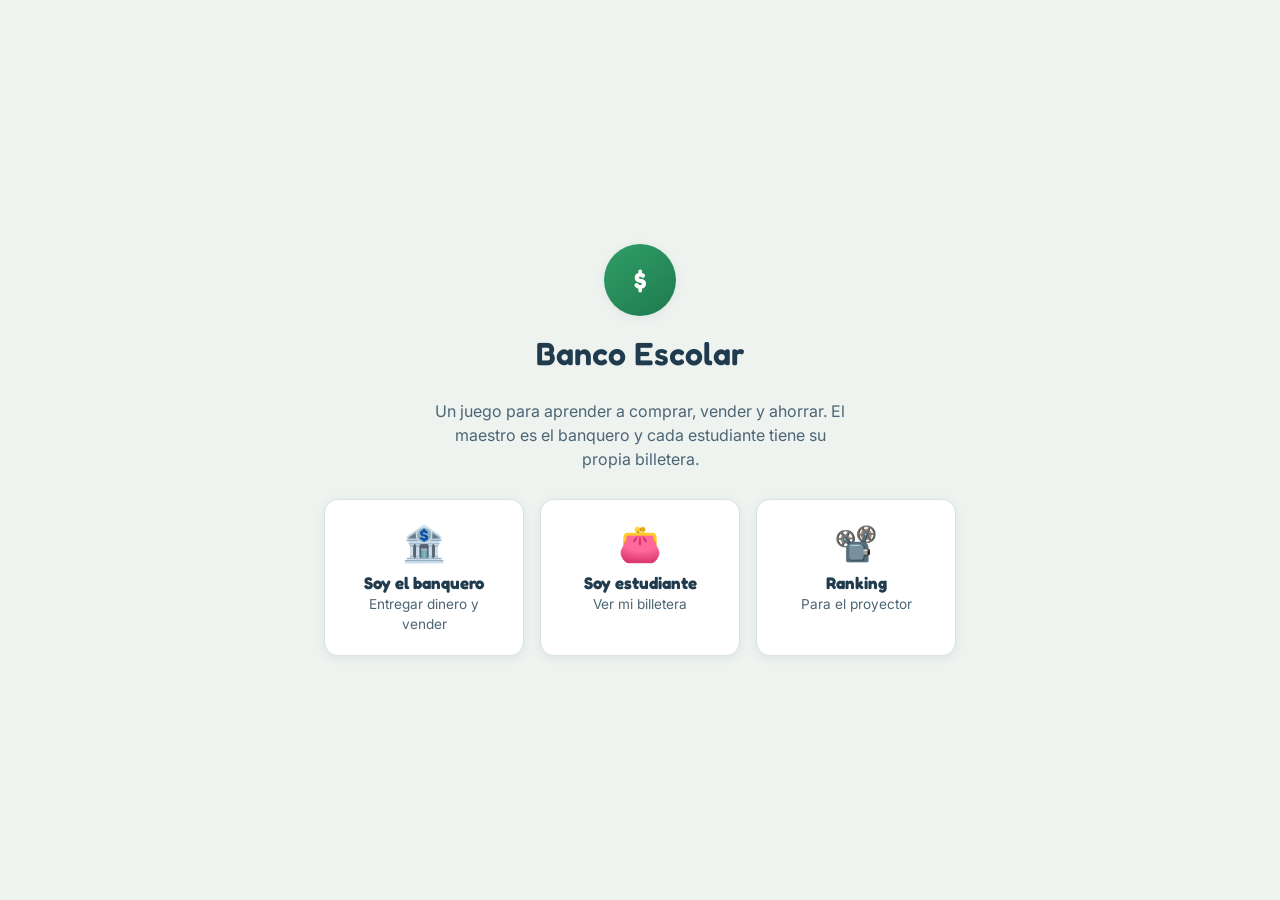
<file: index.html>
<!DOCTYPE html>
<html lang="es">
<head>
<meta charset="UTF-8">
<meta name="viewport" content="width=device-width, initial-scale=1">
<title>Banco Escolar</title>
<link rel="stylesheet" href="css/styles.css">
</head>
<body>
  <div class="landing">
    <div class="coin">$</div>
    <h1>Banco Escolar</h1>
    <p>Un juego para aprender a comprar, vender y ahorrar. El maestro es el banquero y cada estudiante tiene su propia billetera.</p>
    <div class="role-choices">
      <a class="role-card" href="teacher.html">
        <span class="emoji">🏦</span>
        <strong>Soy el banquero</strong>
        <span>Entregar dinero y vender</span>
      </a>
      <a class="role-card" href="student.html">
        <span class="emoji">👛</span>
        <strong>Soy estudiante</strong>
        <span>Ver mi billetera</span>
      </a>
      <a class="role-card" href="ranking.html">
        <span class="emoji">📽️</span>
        <strong>Ranking</strong>
        <span>Para el proyector</span>
      </a>
    </div>
  </div>
</body>
</html>
</file>
<file: css/styles.css>
@import url('https://fonts.googleapis.com/css2?family=Fredoka:wght@500;600;700&family=Inter:wght@400;500;600;700&display=swap');

:root{
  --ink:#1F3B4D;
  --ink-soft:#4C6575;
  --bg:#EEF3F0;
  --paper:#FFFFFF;
  --money:#2F9E68;
  --money-dark:#1F7A4D;
  --store:#E8A33D;
  --store-dark:#C9821E;
  --danger:#D64545;
  --line:#DCE4E0;
  --radius:14px;
  --shadow:0 2px 10px rgba(31,59,77,.08);
}

*{box-sizing:border-box;}
html,body{height:100%;}
body{
  margin:0;
  background:var(--bg);
  color:var(--ink);
  font-family:'Inter',system-ui,sans-serif;
  min-height:100vh;
}
h1,h2,h3,.display{
  font-family:'Fredoka',system-ui,sans-serif;
  font-weight:600;
  margin:0 0 .3em;
  color:var(--ink);
}
p{line-height:1.5;color:var(--ink-soft);}
button{font-family:inherit;cursor:pointer;border:none;}
a{color:inherit;}

.wrap{max-width:960px;margin:0 auto;padding:24px 20px 60px;}

/* ---- Landing ---- */
.landing{
  min-height:100vh;
  display:flex;
  flex-direction:column;
  align-items:center;
  justify-content:center;
  text-align:center;
  padding:24px;
}
.landing .coin{
  width:72px;height:72px;border-radius:50%;
  background:linear-gradient(145deg,var(--money),var(--money-dark));
  display:flex;align-items:center;justify-content:center;
  color:#fff;font-family:'Fredoka';font-size:28px;font-weight:700;
  margin-bottom:18px;
  box-shadow:var(--shadow);
}
.landing h1{font-size:2rem;}
.landing p{max-width:420px;margin-bottom:28px;}
.role-choices{display:flex;gap:16px;flex-wrap:wrap;justify-content:center;}
.role-card{
  background:var(--paper);
  border:1px solid var(--line);
  border-radius:var(--radius);
  padding:22px 28px;
  width:200px;
  box-shadow:var(--shadow);
  transition:transform .15s ease;
  text-decoration:none;
  display:block;
}
.role-card:hover{transform:translateY(-3px);}
.role-card .emoji{font-size:2.2rem;display:block;margin-bottom:8px;}
.role-card strong{display:block;font-family:'Fredoka';font-size:1.05rem;color:var(--ink);}
.role-card span{font-size:.85rem;color:var(--ink-soft);}

/* ---- Top bar ---- */
.topbar{
  display:flex;align-items:center;justify-content:space-between;
  padding:16px 0 20px;border-bottom:1px solid var(--line);margin-bottom:24px;
}
.topbar .brand{display:flex;align-items:center;gap:10px;font-family:'Fredoka';font-weight:600;font-size:1.1rem;}
.topbar .brand .dot{width:12px;height:12px;border-radius:50%;background:var(--money);}
.topbar .exit{font-size:.85rem;color:var(--ink-soft);text-decoration:none;border:1px solid var(--line);padding:6px 12px;border-radius:20px;}
.topbar .exit:hover{border-color:var(--ink-soft);}

/* ---- Tabs ---- */
.tabs{display:flex;gap:6px;margin-bottom:22px;border-bottom:1px solid var(--line);flex-wrap:wrap;}
.tab-btn{
  background:none;padding:10px 4px;margin-right:18px;
  font-size:.95rem;color:var(--ink-soft);font-weight:600;
  border-bottom:3px solid transparent;
}
.tab-btn.active{color:var(--ink);border-bottom-color:var(--money);}
.tab-panel{display:none;}
.tab-panel.active{display:block;}

/* ---- Cards / panels ---- */
.panel{
  background:var(--paper);
  border:1px solid var(--line);
  border-radius:var(--radius);
  padding:22px;
  margin-bottom:18px;
}
.panel h2{font-size:1.1rem;}
.grid-2{display:grid;grid-template-columns:1.1fr 1fr;gap:18px;}
@media (max-width:760px){.grid-2{grid-template-columns:1fr;}}

/* ---- Student picker ---- */
.student-list{display:flex;flex-direction:column;gap:8px;max-height:340px;overflow-y:auto;}
.student-row{
  display:flex;align-items:center;justify-content:space-between;
  padding:10px 14px;border:1px solid var(--line);border-radius:10px;
  cursor:pointer;background:var(--paper);
}
.student-row.selected{border-color:var(--money);background:#F1FAF5;}
.student-row .name{font-weight:600;}
.student-row .balance{color:var(--money-dark);font-weight:700;font-variant-numeric:tabular-nums;}

.new-student{display:flex;gap:8px;margin-top:12px;}
.new-student input{flex:1;}

input[type=text],input[type=number],input[type=password]{
  padding:10px 12px;border:1px solid var(--line);border-radius:8px;font-size:.95rem;
  font-family:inherit;width:100%;
}
label{font-size:.8rem;color:var(--ink-soft);font-weight:600;display:block;margin-bottom:5px;}
.field{margin-bottom:14px;}

.btn{
  padding:10px 18px;border-radius:9px;font-weight:600;font-size:.9rem;
}
.btn-money{background:var(--money);color:#fff;}
.btn-money:hover{background:var(--money-dark);}
.btn-store{background:var(--store);color:#fff;}
.btn-store:hover{background:var(--store-dark);}
.btn-outline{background:none;border:1px solid var(--line);color:var(--ink);}
.btn-outline:hover{border-color:var(--ink-soft);}
.btn-danger{background:none;color:var(--danger);}
.btn[disabled]{opacity:.45;cursor:not-allowed;}

/* ---- Bills ---- */
.bills{display:flex;flex-wrap:wrap;gap:12px;margin:14px 0;}
.bill{
  width:92px;height:56px;border-radius:8px;
  display:flex;flex-direction:column;align-items:center;justify-content:center;
  color:#fff;font-family:'Fredoka';font-weight:600;
  position:relative;border:2px dashed rgba(255,255,255,.5);
  transition:transform .1s ease;
}
.bill:hover{transform:translateY(-2px) rotate(-1deg);}
.bill:active{transform:scale(.95);}
.bill .num{font-size:1.3rem;}
.bill .sub{font-size:.55rem;letter-spacing:.06em;opacity:.85;font-family:'Inter';}
.bill[data-v="5"]{background:linear-gradient(135deg,#4FAE7C,#2F9E68);}
.bill[data-v="10"]{background:linear-gradient(135deg,#4E93C9,#2E6FA3);}
.bill[data-v="20"]{background:linear-gradient(135deg,#C97AC4,#A34D9E);}
.bill[data-v="50"]{background:linear-gradient(135deg,#E8A33D,#C9821E);}
.bill[data-v="100"]{background:linear-gradient(135deg,#D64545,#B23333);}

.total-preview{
  display:flex;align-items:center;justify-content:space-between;
  background:var(--bg);border-radius:10px;padding:12px 16px;margin:10px 0 16px;
}
.total-preview .amount{font-family:'Fredoka';font-size:1.4rem;color:var(--money-dark);}

/* ---- Store items ---- */
.item-grid{display:grid;grid-template-columns:repeat(auto-fill,minmax(140px,1fr));gap:12px;}
.item-card{
  border:1px solid var(--line);border-radius:12px;padding:14px;text-align:center;
  background:var(--paper);
}
.item-card .emoji{font-size:1.8rem;}
.item-card .name{font-weight:600;margin:6px 0 2px;font-size:.9rem;}
.item-card .price{color:var(--store-dark);font-weight:700;}
.item-card.selected{border-color:var(--store);background:#FFF7EA;}

/* ---- Wallet (student view) ---- */
.wallet-hero{
  background:linear-gradient(135deg,var(--ink),#12242f);
  color:#fff;border-radius:18px;padding:28px 26px;margin-bottom:22px;
  position:relative;overflow:hidden;
}
.wallet-hero .label{font-size:.8rem;opacity:.75;text-transform:uppercase;letter-spacing:.08em;}
.wallet-hero .amount{font-family:'Fredoka';font-size:2.6rem;margin-top:4px;}
.wallet-hero .who{margin-top:10px;font-size:.9rem;opacity:.85;}

.history{display:flex;flex-direction:column;gap:0;}
.history-row{
  display:flex;justify-content:space-between;align-items:center;
  padding:12px 0;border-bottom:1px solid var(--line);
}
.history-row:last-child{border-bottom:none;}
.history-row .meta{font-size:.8rem;color:var(--ink-soft);}
.history-row .plus{color:var(--money-dark);font-weight:700;}
.history-row .minus{color:var(--danger);font-weight:700;}

.empty{color:var(--ink-soft);font-size:.9rem;padding:16px 0;text-align:center;}
.toast{
  position:fixed;bottom:22px;left:50%;transform:translateX(-50%);
  background:var(--ink);color:#fff;padding:12px 20px;border-radius:30px;
  font-size:.9rem;box-shadow:var(--shadow);opacity:0;pointer-events:none;
  transition:opacity .2s ease, transform .2s ease;
}
.toast.show{opacity:1;transform:translateX(-50%) translateY(-6px);}

.pin-gate{max-width:320px;margin:80px auto;text-align:center;}
.pin-gate .coin{margin:0 auto 16px;}

.hidden{display:none !important;}
</file>
